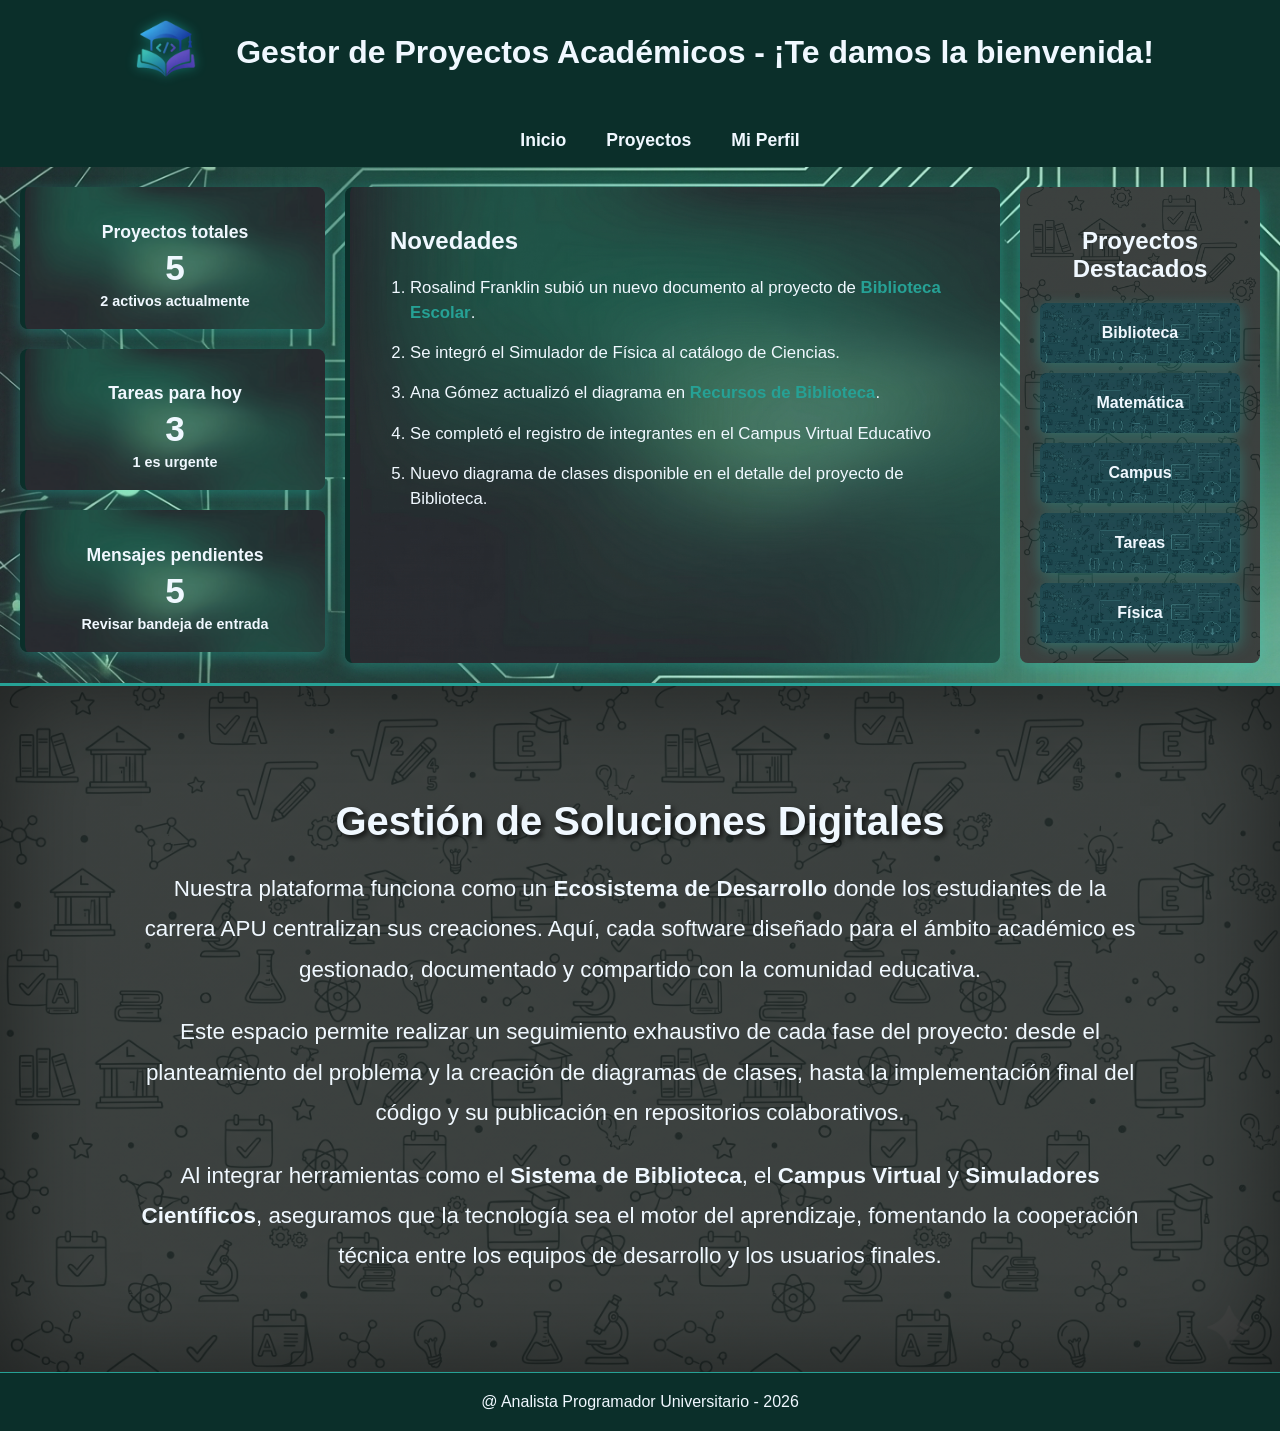
<file: index.html>
<!DOCTYPE html>
<html lang="en">
<head>
    <meta charset="UTF-8">
    <meta name="viewport" content="width=device-width, initial-scale=1.0">
    <title>Gestor de Proyectos</title>

    <link rel="stylesheet" href="css/styles.css">
    <style>
        .cuadroInformativo h2 {
            text-shadow: 3px 3px 5px rgba(0,0,0,0.7);
        }
        .seccionSomos {
            box-shadow: inset 0 0 100px rgba(0,0,0,0.5); 
        }
    </style>
</head>
<body class="bodyIndex">
    <header class="cabecera">
        <a href="index.html" class="logoPrincipal">
            <img src="img/logito.png" alt="Nombre la marca">
        </a>
        <h1 >Gestor de Proyectos Académicos - ¡Te damos la bienvenida!</h1>
         <nav >
            <ul class="navLista">
                <li><a href="index.html">Inicio</a></li>
                <li><a href="proyectos.html">Proyectos</a></li>
                <li><a href="perfil.html">Mi Perfil</a></li>
            </ul>
         </nav>
    </header>
    <main class="contenedorPrincipal">
        <div class="bloqueEstadisticas">
            <section class="tarjeta">
            <h2>Proyectos totales</h2>
            <p>5</p>
            <small>2 activos actualmente</small>
            </section>
            <section class="tarjeta">
                <h2>Tareas para hoy</h2>
                <p>3</p>
                <small>1 es urgente</small>
            </section>
            <section class="tarjeta">
                <h2>Mensajes pendientes</h2>
                <p>5</p>
                <small>Revisar bandeja de entrada</small>
            </section>
        </div>
        
        <section class="tarjeta tarjetaNovedades">
            <h2>Novedades</h2>
            <ol>
                <li>Rosalind Franklin subió un nuevo documento al proyecto de <a href="detalle.html">Biblioteca Escolar</a>.</li>
                <li>Se integró el Simulador de Física al catálogo de Ciencias.</li>
                <li>Ana Gómez actualizó el diagrama en <a href="detalle.html">Recursos de Biblioteca</a>.</li>
                <li>Se completó el registro de integrantes en el Campus Virtual Educativo</li>
                <li>Nuevo diagrama de clases disponible en el detalle del proyecto de Biblioteca.</li>
            </ol>
        </section>
        <aside class="barraLateral">
            <h2>Proyectos Destacados</h2>
            <div class="contenedorMiniCartas">
                <div class="miniCarta biblioteca">
                    <span>Biblioteca</span>
                </div>
                <div class="miniCarta matematica">
                    <span>Matemática</span>
                </div>
                <div class="miniCarta campus">
                    <span>Campus</span>
                </div>
                <div class="miniCarta tareas">
                    <span>Tareas</span>
                </div>
                <div class="miniCarta fisica">
                    <span>Física</span>
                </div>
            </div>
        </aside>
    </main>
    <section class="seccionSomos">
        <article class="cuadroInformativo">
            <div class="contenedorTexto">
                <h2>Gestión de Soluciones Digitales</h2>
                <p>
                    Nuestra plataforma funciona como un <strong>Ecosistema de Desarrollo</strong> donde los estudiantes 
                    de la carrera APU centralizan sus creaciones. Aquí, cada software diseñado para el ámbito 
                    académico es gestionado, documentado y compartido con la comunidad educativa.
                </p>
                <p>
                    Este espacio permite realizar un seguimiento exhaustivo de cada fase del proyecto: 
                    desde el planteamiento del problema y la creación de diagramas de clases, hasta la 
                    implementación final del código y su publicación en repositorios colaborativos.
                </p>
                <p>
                    Al integrar herramientas como el <strong>Sistema de Biblioteca</strong>, el 
                    <strong>Campus Virtual</strong> y <strong>Simuladores Científicos</strong>, 
                    aseguramos que la tecnología sea el motor del aprendizaje, fomentando la 
                    cooperación técnica entre los equipos de desarrollo y los usuarios finales.
                </p>
            </div>
        </article>
    </section>

    <footer class="piePagina" style="border-top: 1px solid #26a195;">
        <p>@ Analista Programador Universitario - 2026 </p>
    </footer>
</body>
</html>
</file>
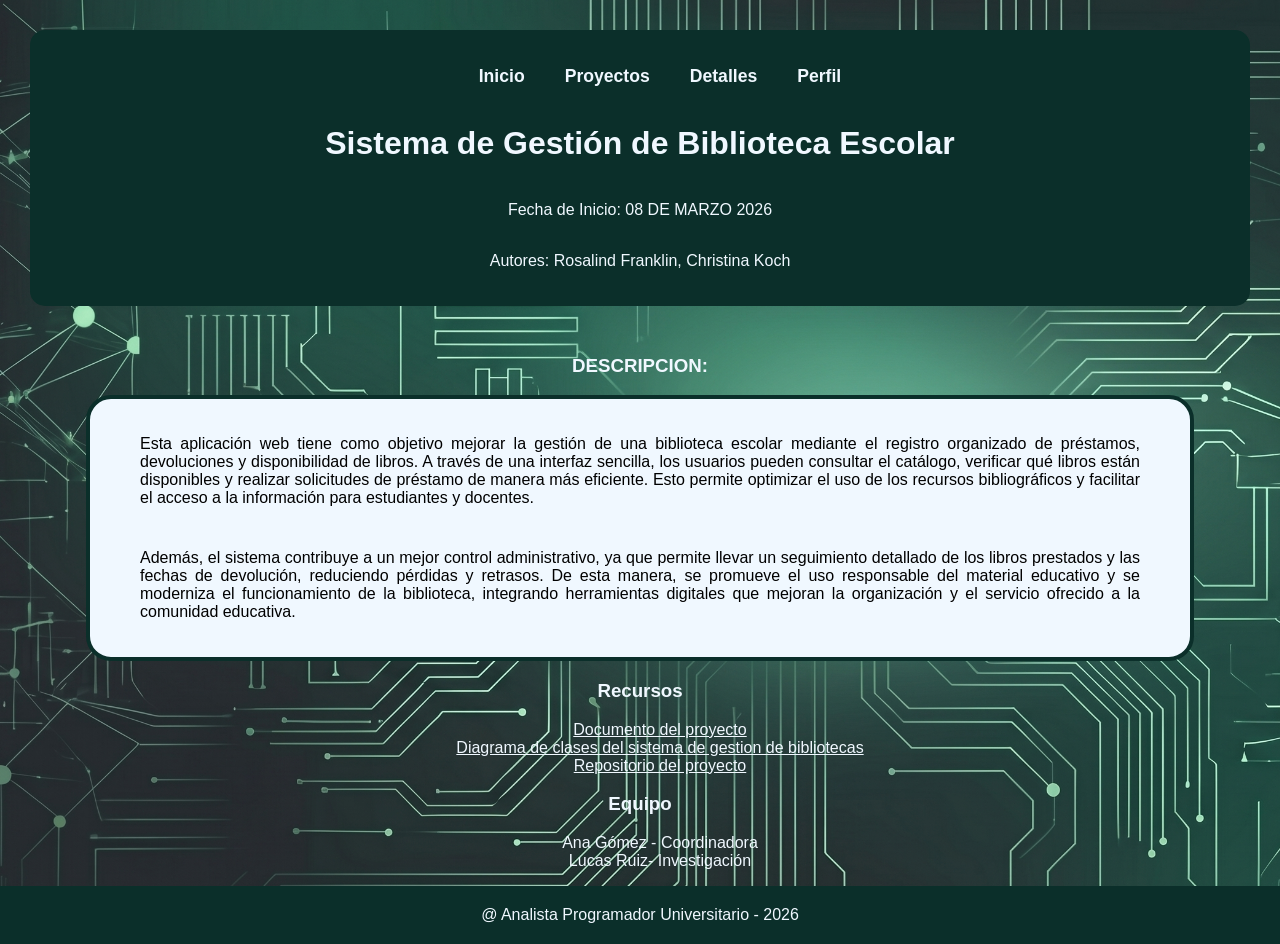
<file: detalle.html>
<!doctype html>
<html lang="en">
  <head>
    <meta charset="UTF-8" />
    <meta name="viewport" content="width=device-width, initial-scale=1.0" />
    <title>Detalle: Sistema de Gestión de Biblioteca Escolar </title>
    <link rel="stylesheet" href="css/styles.css">
  </head>
  <body class="bodyDetalle">
    <header class="cabeceraD">
         <nav>
       <ul class="navListPr">
        <li><a href="index.html">Inicio</a></li>
        <li><a href="proyectos.html">Proyectos</a></li>
        <li><a href="detalle.html">Detalles</a></li>
        <li><a href="perfil.html">Perfil</a></li>
       </ul>
    </nav>

        <h1>Sistema de Gestión de Biblioteca Escolar</h1>
        <p>Fecha de Inicio: 08 DE MARZO 2026</p>
        <p>Autores: Rosalind Franklin, Christina Koch</p>
       
    </header>
    <main>
      <section>
       
        <h3 class="titulosD">DESCRIPCION:</h3>
        <div class="parrafosD">
        <p>Esta aplicación web tiene como objetivo mejorar la gestión de una biblioteca escolar mediante el registro organizado de préstamos, devoluciones y disponibilidad de libros. A través de una interfaz sencilla, los usuarios pueden consultar el catálogo, verificar qué libros están disponibles y realizar solicitudes de préstamo de manera más eficiente. Esto permite optimizar el uso de los recursos bibliográficos y facilitar el acceso a la información para estudiantes y docentes.</p>
        <p>Además, el sistema contribuye a un mejor control administrativo, ya que permite llevar un seguimiento detallado de los libros prestados y las fechas de devolución, reduciendo pérdidas y retrasos. De esta manera, se promueve el uso responsable del material educativo y se moderniza el funcionamiento de la biblioteca, integrando herramientas digitales que mejoran la organización y el servicio ofrecido a la comunidad educativa.</p>
        </div>
    </section>
      <section> 
          <h3 class="titulosD">Recursos</h3>
          <ul class="cD">
              <li><a class="aD"href="http://www.bnm.me.gov.ar/redes_federales/bera/pais/tierra_del_fuego/proyectos/docs/2006_informe_tdf.pdf">Documento del proyecto</a></li> 
              <li><a class="aD" href="//creately.com/diagram/example/ryR8XXncebs/diagrama-de-clases-del-sistema-de-gestion-de-bibliotecas">Diagrama de clases del sistema de gestion de bibliotecas</a></li> 
              <li><a class="aD" href="#">Repositorio del proyecto</a></li>
          </ul> 
      </section>
      <section> 
          <h3 class="titulosD">Equipo</h3>
          <ul> 
              <li class="bD">Ana Gómez - Coordinadora</li> 
              <li class="bD">Lucas Ruiz- Investigación</li>
          </ul> 
      </section> 
    </main>
  <footer class="piePagina">
        <p>@ Analista Programador Universitario - 2026</p>
  </footer>
    
  </body>
</html>
</file>
<file: css/styles.css>
:root {
    --colorFondo:#39635f;
    --colorPrimario:#0B2F2A;
    --colorSecundario:#26a195;
    --colorTerciario:aliceblue;
    --fuentePrincipal: 'Segoe UI', Arial, sans-serif;
    --colorTexto: black;
    --espaciado: 20px;

    /**variables para los colores de las tarjetas en Mi Perfil**/
    --colorBlanco:#ffffff;
    --colorTarjeta:#f8fafc;
    --colorBorde:#d6e4e3;
    --sombra:0 4px 12px rgba(0,0,0,0.12);
}

.bodyIndex{
    margin: 0;
    background-color:var(--colorFondo);
    font-family: var(--fuentePrincipal);

    /*uso del grid*/
    min-height: 100vh;
    display: grid;
    grid-template-rows: auto 1fr auto;
    background-image: url('../img/fondoGeneral3.png');
    background-size: cover;
    
}
.cabecera{
    background-color: var(--colorPrimario);
    color: var(--colorTerciario);
   /*para alinear logo y título*/
    display: flex;
    align-items: center;  
    justify-content: center; 
    gap: var(--espaciado);  
    flex-wrap: wrap;   
    gap: 10px;
}
.cabecera h1 {
    text-align: center;
    margin: 0;
     padding: 10px;
}
.logoPrincipal img {
    height: 100px;
    width: auto;/*Mantiene la proporción del tamaño del logo*/
    object-fit: contain;
    filter: drop-shadow(0 0 6px rgba(31, 221, 205, 0.4));
    transition: filter 0.3s ease;/*transición para cuando pase el mouse */
}
.logoPrincipal:hover img {
    filter: drop-shadow(0 0 15px rgba(31, 221, 205, 1));
}

.navLista{
    display: flex;
    justify-content: center;
    list-style: none;
    gap: 40px;
}
.navLista a{
    color: var(--colorTerciario);
    text-decoration: none;
    /*configuracion para que los enlaces sean mas visibles y anchos*/
    font-weight: bold;
    font-size: 1.1rem;
    transition: transform 0.2s ease-in-out;/*para el uso del hover y active*/
    display: inline-block; /* Necesario para que el transform*/
}
/*uso de las animaciones al pasar por un enlace*/
.navLista a:hover {
    color: var(--colorSecundario); /*Cambia al color que resalte*/ 
    transform: scale(1.1);  
}
.navLista a:active {
    color: var(--colorFondo); /* color al hacer click en el enlace */
}
.contenedorPrincipal{
    display: flex;
    flex-wrap: wrap;/*si las tarjetas no entras saltan a la siguiente fila*/
    justify-content: center;
    gap: var(--espaciado);
    padding: var(--espaciado);
}
.bloqueEstadisticas{
    display: flex;
    flex-direction: column;
    gap: var(--espaciado);
    flex: 1;/*ocupa una parte del espacio*/
    min-width: 300px;
    text-align: center;
}
.tarjeta{
    border-radius: 8px;
    padding: var(--espaciado);
    /*Para que se despeguen del fondo:*/ 
    box-shadow: 0 4px 15px rgba(31, 221, 205, 0.3);
    border-left: 5px solid var(--colorPrimario);
    background-image: url('../img/imgTarjetas.png');
    background-size: cover;
}
.tarjetaNovedades{
    flex: 2;
    min-width: 350px;
    
}
.tarjetaNovedades h2{
    padding-left: 20px;
    color: var(--colorTerciario);
}
.tarjetaNovedades li{
    color: var(--colorTerciario);
    font-size: 1.05rem;
    margin-bottom: 15px; /*Separación entre novedades*/
    line-height: 1.5;/*altura entre cada linea*/
    font-weight: 500;
}
.tarjetaNovedades a{
    color: var(--colorSecundario);
    text-decoration: none;
    font-weight: 600;
}

.bloqueEstadisticas .tarjeta p {/*Para el número de la estadística*/
    font-size: 2.2rem; /* */
    font-weight: bold;
    margin: 5px 0; /*Espacio arriba y abajo del número*/
    color: var(--colorTerciario);
}

.bloqueEstadisticas .tarjeta small {/*Para el texto de contexto*/
    display: block;  /* Para que ocupe su propia línea */
    font-size: 0.9rem;
    font-weight: 600;
    color: var(--colorTerciario);
}

.bloqueEstadisticas .tarjeta h2 {
    font-size: 1.1rem;
    margin-bottom: 0;
    color: var(--colorTerciario);
}

.barraLateral{
    flex: 0.5;  /*espacio menor que las estadísticas*/
    min-width: 200px;
    padding: var(--espaciado);
    border-radius: 8px;
    box-shadow: 0 4px 15px rgba(31, 221, 205, 0.3);
    text-align: center;
    color: var(--colorTerciario);
    background-image: linear-gradient(rgba(0, 0, 0, 0.7), rgba(0, 0, 0, 0.7)), 
    url('../img/fondoGeneral2.png');
    background-size: cover;
}

.contenedorMiniCartas {
    display: flex;
    flex-direction: column;
    gap: 10px;
}

.miniCarta {
    height: 60px; 
    border-radius: 6px;
    display: flex;
    align-items: center;
    justify-content: center;
    position: relative;
    overflow: hidden;
    color: var(--colorTerciario);
    font-weight: bold;
    box-shadow: 0 4px 15px rgba(31, 221, 205, 0.3);
    transition: transform 0.2s;
    background-image: url('../img/fondoGeneral1.png');
    background-size: cover;
}

.miniCarta:hover {
    transform: scale(1.03);
}

.seccionSomos {
    width: 100%;
    padding: 80px 0;
    border-top: 3px solid var(--colorSecundario); /*Línea divisoria*/
    display: flex;
    justify-content: center;
    background-image: linear-gradient(rgba(0, 0, 0, 0.7), rgba(0, 0, 0, 0.7)), 
    url('../img/fondoGeneral2.png');
    background-size: cover;
    background-position: center;
}

.cuadroInformativo {
    width: 85%;
    max-width: 1000px;
    color: var(--colorTerciario);
    text-align: center;
}

.cuadroInformativo h2 {
    color: var(--colorTerciario);
    margin-bottom: 25px;
    font-size: 2.5rem;
    font-weight: 800;
}

.cuadroInformativo p {
    line-height: 1.8;
    font-size: 1.4rem;
    font-weight: 500;
    margin-bottom: 15px;
}


.piePagina{
    color: var(--colorTerciario);
    background-color: var(--colorPrimario);
    text-align: center;
    padding: var(--espaciado);
}
.piePagina p {
    margin: 0;
}




.bodyProyectos{
    margin: 0;
    background-color:var(--colorFondo);
    font-family: var(--fuentePrincipal);
    min-height: 100vh;
    display: grid;
    grid-template-rows: auto 1fr auto;
    text-align: center; 
   background-image: linear-gradient(rgba(0, 0, 0, 0.6), rgba(0, 0, 0, 0.6)), url(../img/Sin\ título.png);
background-attachment: fixed;
background-size: cover;

}


/*  ---------------------DETALLE---------------------------*/
.bodyDetalle{
   margin: 0;
    background-color:var(--colorFondo);
    font-family: var(--fuentePrincipal);
    min-height: 100vh;
    display: grid;
    grid-template-rows: auto 1fr auto;
    text-align: center;
    background-image: url('../img/fondoGeneral3.png');
    background-size: cover;
     
}
.cabeceraD {
    background-color: var(--colorPrimario);
    color: var(--colorTerciario);
    
    display: flex;
    flex-direction: column; 

    align-items: center;  
    justify-content: center; 
    gap: 1px; 
    
    padding: 20px;
    border-radius: 15px;
    margin: 30px;
}


.parrafosD {
    text-align: justify;
    padding: 20px 50px;

    background-color: var(--colorTerciario);
    border: 4px solid var(--colorPrimario);
    border-radius: 25px;

    display: flex;
    flex-direction: column; /* Pone un párrafo debajo del otro */
    gap: 10px;
    max-width: 1000px;
    margin: auto;      /* Centra la cajita en la pantalla */

    transition: 0.6s;       
}

.parrafosD:hover {
    /* Cambia de color al pasar el mouse */
    transition: 0.6s;       /* Suaviza el cambio */
    transform: translateY(-5px);
    background-color: var(--colorTerciario);
}
.titulosD{
    color: var(--colorTerciario);
}
.titulosD:hover{
    color: var(--colorPrimario); /*Cambia al color que resalte*/
    transform: scale(1.2);

}

.aD{
    text-decoration-line: blink,underline;
    gap: 20px;
    color: var(--colorTerciario);
}
.aD:hover {
    transform: scale(1.1);
    color:var(--colorPrimario);

}
.cD{
    list-style: none;
}
.bD{
    list-style: none;
    color: var(--colorTerciario);
}
/*---------------Proyectos---------------*/
.bodyProyectos{
    margin: 0;
    background-color:var(--colorFondo);
    font-family: var(--fuentePrincipal);
    min-height: 100vh;
    display: grid;
    grid-template-rows: auto 1fr auto;
    text-align: center; 
    background-image: linear-gradient(rgba(0, 0, 0, 0.6), rgba(0, 0, 0, 0.6)), url(../img/Sin\ título.png);
    background-attachment: fixed;
    background-size: cover;
}
.cabecerapr{
    background-color: var(--colorPrimario);
    margin: 20px;
    padding: 30px;
    border-radius: 15px;
    border: 1px solid rgba(255,255,255,0.1);
    text-align: center;
}
.cabecerapr h1{
    text-align: center;
    color: var(--colorTerciario);
    font-family: var(--fuentePrincipal);
    padding: var(--espaciado);
    font-size: 2.2rem;
}
.navListPr{
    display: flex;
    justify-content: center;
    list-style: none;
    gap: 40px;
}
.navListPr a{
    color: var(--colorTerciario);
    text-decoration: none;
    font-weight: bold;
    font-size: 1.1rem;
    transition: transform 0.2s ease-in-out;
    display: inline-block;
}
.navListPr a:hover {
    color: var(--colorSecundario); 
    transform: scale(1.1);  
}
.navListPr a:active {
    color: var(--colorFondo);
}
.contenedorProyectos {
    display: grid;
    grid-template-columns: 260px 1fr;
    gap: 30px;
    padding: 20px;
    align-items: flex-start;
}
.seccionFiltros {
    background-color: #1a2a2a;
    padding: 25px;
    border-radius: 15px;
    color: white;
    box-shadow: 0 4px 10px rgba(0,0,0,0.3);
}

.seccionFiltros h2 {
    font-size: 1.4rem;
    color: #20c997;
    margin-bottom: 20px;
    border-bottom: 1px solid #333;
    padding-bottom: 10px;
}

.controlFiltro {
    margin-bottom: 20px;
    display: flex;
    flex-direction: column;
}

.controlFiltro label {
    margin-bottom: 8px;
    font-size: 0.9rem;
    font-weight: bold;
}

.controlFiltro select {
    padding: 8px;
    border-radius: 5px;
    border: none;
    background-color: #2d3e3e;
    color: white;
    cursor: pointer;
}
.galeriaProyectos {
    display: grid;
    
    grid-template-columns: repeat(auto-fill, minmax(300px, 1fr));
    justify-content: center;
    justify-items: center;
}
.galeriaProyectos h2 {
    text-align: center;
    grid-column: 1 / -1; 
    width: 100%;
    box-sizing: border-box;
    background-color: var(--colorPrimario); 
    color: var(--colorTerciario);
    padding: 20px;
    border-radius: 15px; 
    margin-top: 0; 
    margin-bottom: 20px;
    box-shadow: 0 4px 10px rgba(0, 0, 0, 0.3);
    font-size: 1.8rem;
    font-weight: bold;
}
.galeriaProyectos {
    display: grid;
    grid-template-columns: repeat(auto-fill, minmax(300px, 1fr));
    gap: 20px;
}

.tarjetaProyectos {
    background-color: #1a2a2a;
    border-radius: 20px;
    padding: 20px;
    text-align: center;
    transition: transform 0.3s ease; 
    color: var(--colorTerciario);
}

.tarjetaProyectos:hover {
    transform: translateY(-5px);
}

.tarjetaProyectos h3 {
    color: #20c997;
    margin-bottom: 15px;
}

.tarjetaProyectos img {
    width: 100%;
    height: 180px;
    object-fit: cover; 
    border-radius: 12px;
    margin-bottom: 15px;
}

.tarjetaProyectos p {
    font-size: 0.9rem;
    line-height: 1.5;
    margin-bottom: 15px;
    text-align: justify
}

.botonaccion {
    display: inline-block;
    padding: 10px 20px;
    background-color: #20c997;
    color: #1a2a2a;
    text-decoration: none;
    border-radius: 8px;
    font-weight: bold;
    transition: 0.3s;
}
.piepaginaPr {
    margin: 0;
    color: var(--colorTerciario);
    background-color: var(--colorPrimario);
    text-align: center;
    height: 45px;
    padding: var(--espaciado);
    border-radius: 15px;
} 
/***************** Estilos para el archivo Mi Perfil ***************/
.bodyMiPerfil{
    margin:0;
    min-height: 100vh;
    font-family:var(--fuentePrincipal);
    background-color:var(--colorFondo);
    background-image:url('../img/fondoGeneral3.png');
    background-size:cover;

    min-height:100vh;
    display:grid;
    grid-template-rows:auto 1fr auto;
}
.cabeceraMiPerfil{
    background-color: var(--colorPrimario);
    color: var(--colorTerciario);  
    justify-content: center; 
    gap: var(--espaciado);  
    flex-wrap: wrap;   
    gap: 10px;
    display:flex;
    flex-direction:column;
    align-items:center;
}
.contenedorPrincipalMiPerfil{
    width:90%;
    max-width:1200px;

    margin:30px auto;

    display:grid;
    grid-template-columns:2fr 1fr;
    gap:var(--espaciado);
}

.tarjetas{
    background-color:var(--colorBlanco);
    border-radius:15px;
    padding:25px;
    box-shadow:var(--sombra);
}

.tarjetas h3,
.tarjetas h4{
    color:var(--colorPrimario);
    margin-bottom:20px;
}

.Perfiles{
    display:grid;
    grid-template-columns:repeat(auto-fit,minmax(180px,1fr));
    gap:20px;
}

.tarjetaPerfilExistente{
    background-color:var(--colorTarjeta);
    border:1px solid var(--colorBorde);
    border-radius:12px;

    padding:18px;
    text-align:center;

    transition:0.3s;
}

.tarjetaPerfilExistente:hover{
    transform:translateY(-5px);
    box-shadow:var(--sombra);
}

.tarjetaPerfilExistente img{
    width:90px;
    height:90px;
    object-fit:cover;
    border-radius:50%;
    margin-bottom:12px;
}

.tarjetaPerfilExistente h4{
    margin-bottom:8px;
    color:var(--colorPrimario);
}

.tarjetaPerfilExistente p{
    color:#555;
    font-weight:bold;
}

.formularioPerfilNuevo{
    display:flex;
    flex-direction:column;
    gap:15px;
}

.formularioPerfilNuevo label{
    font-weight:bold;
    color:var(--colorPrimario);
}

.formularioPerfilNuevo input,
.formularioPerfilNuevo select{
    padding:12px;
    border:1px solid #cccccc;
    border-radius:8px;
    font-size:1rem;
    font-family:var(--fuentePrincipal);
}


.formularioPerfilNuevo input:focus,
.formularioPerfilNuevo select:focus{
    outline:none;
    border-color:var(--colorSecundario);
}


.formularioPerfilNuevo input[type="submit"]{
    background-color:var(--colorSecundario);
    color:white;
    border:none;
    cursor:pointer;
    font-weight:bold;
    transition:0.3s;
}

.formularioPerfilNuevo input[type="submit"]:hover{
    background-color:var(--colorPrimario);
}

.formularioPerfilNuevo input[type="submit"]:active{
    transform:scale(0.97);
}
</file>
